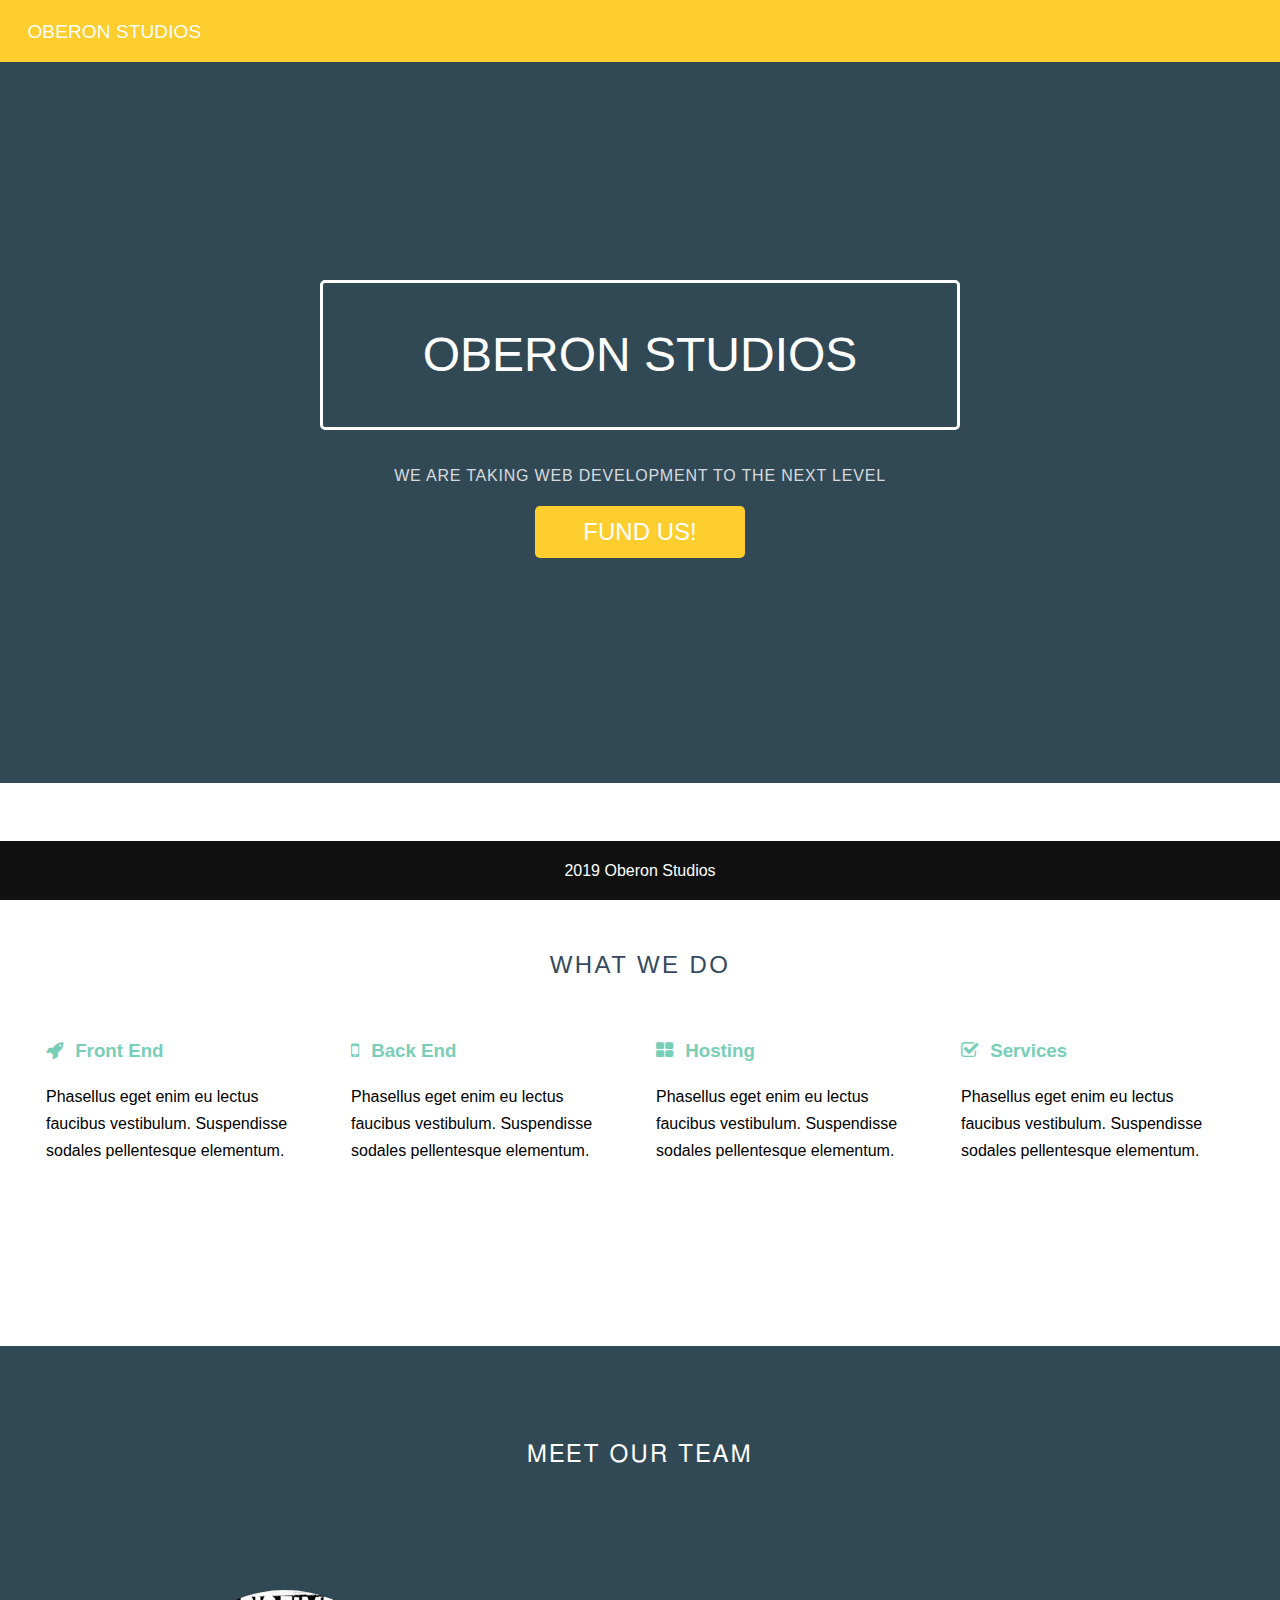
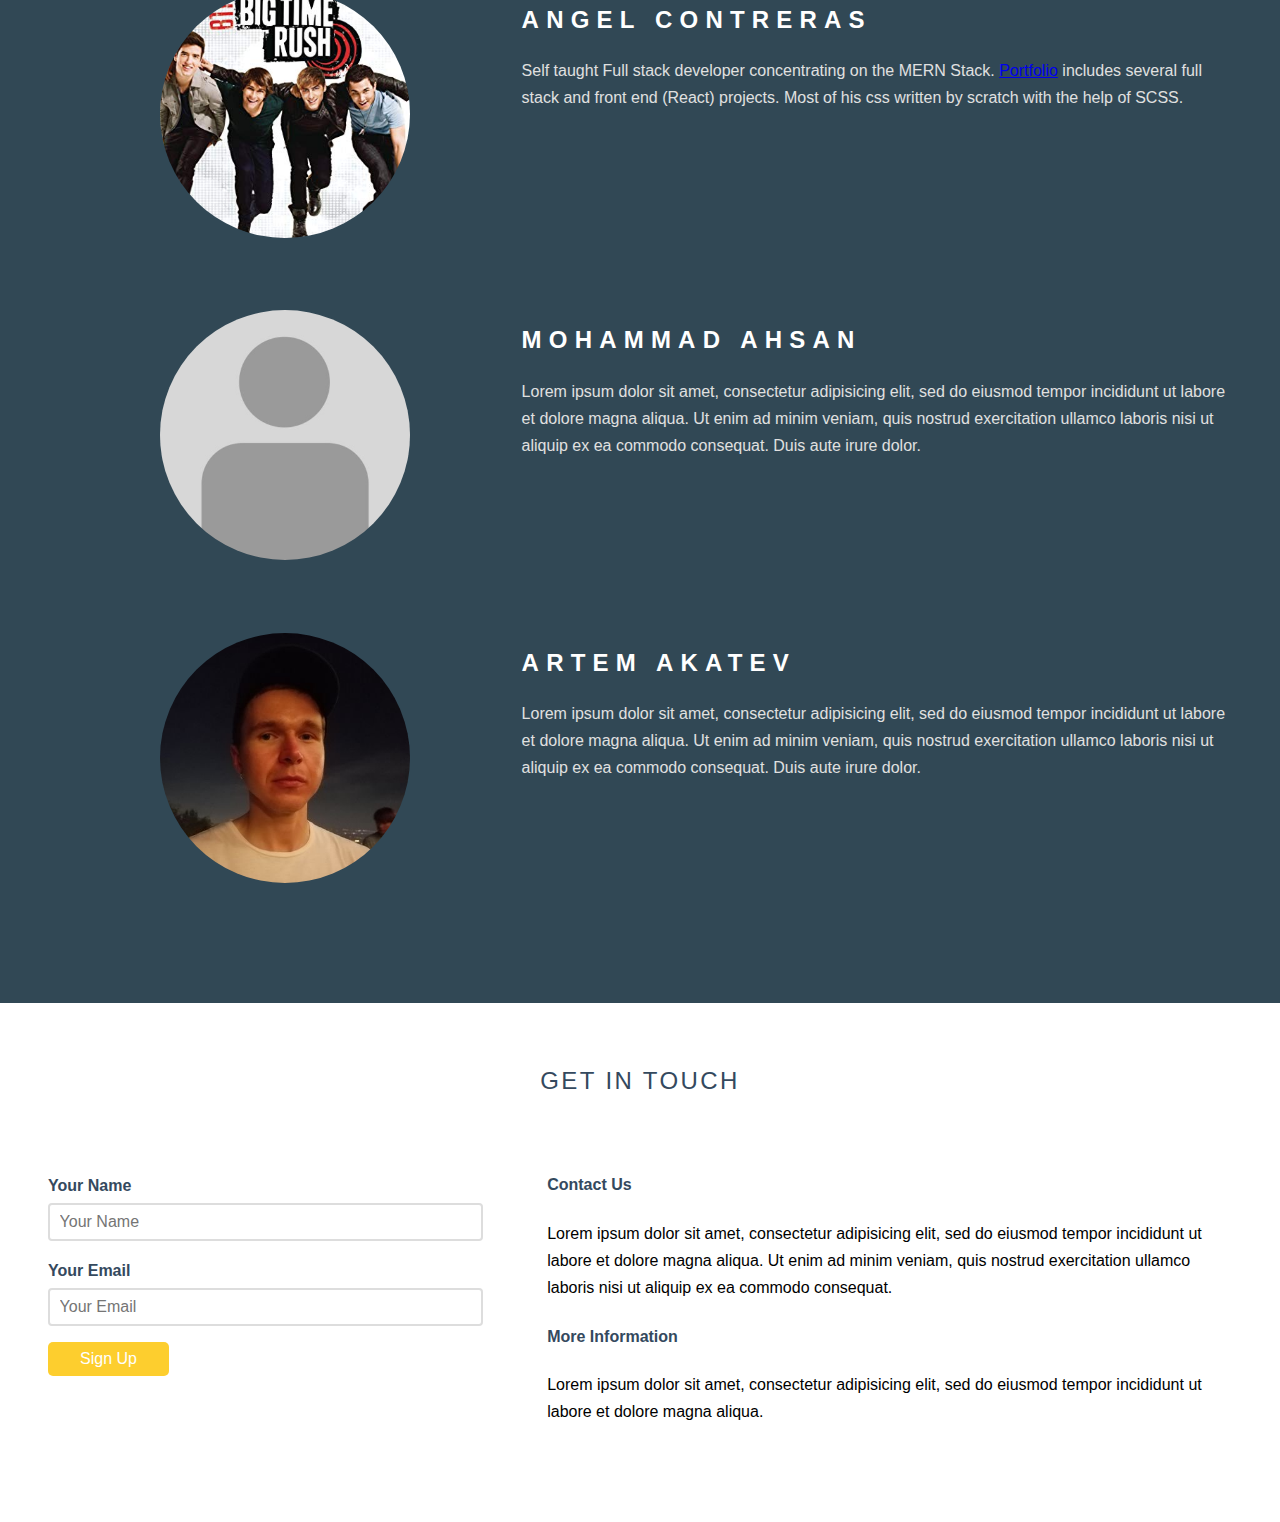
<file: index.html>
<!doctype html>
<html>
<head>
  <meta charset="utf-8">
  <meta name="viewport" content="width=device-width, initial-scale=1.0">

  <title>Oberon Studios | Where Things Get Done</title>
  <link rel="stylesheet" href="src/css/pure/pure-min.css">
  <link rel="stylesheet" href="src/css/pure/grids-responsive-min.css">
  <link rel="stylesheet" href="src/css/animate.min.css">
  <link rel="stylesheet" href="https://netdna.bootstrapcdn.com/font-awesome/4.0.3/css/font-awesome.css">
  <link rel="stylesheet" href="src/css/style.css">
  <link rel="stylesheet" href="src/css/custom.css">
<body>
  <div class="header">
    <div class="home-menu pure-menu pure-menu-horizontal pure-menu-fixed">
      <a class="pure-menu-heading" href="">Oberon Studios</a>
    </div>
  </div>

  <div class="splash-container">
      <div class="splash">
        <div class="animated infinite delay-2s bounce slow">
          <h1 class="animated bounceInRight splash-head">Oberon Studios</h1>
        </div>
          <p class="animated bounceInLeft splash-subhead">
            We are taking web development to the next level
          </p>
          <p>
              <a href="/ether" class="btn-lg pure-button pure-button-primary">Fund Us!</a>
          </p>
      </div>
  </div>

  <div class="content-wrapper">
    <div class="content company">
      <h2 class="content-head is-center">What we do</h2>

      <div class="pure-g">
        <div class="l-box pure-u-1 pure-u-md-1-2 pure-u-lg-1-4">
            <h3 class="content-subhead">
              <i class="fa fa-rocket"></i>
              Front End
            </h3>
            <p>
              Phasellus eget enim eu lectus faucibus vestibulum. Suspendisse sodales pellentesque elementum.
            </p>
        </div>
        <div class="l-box pure-u-1 pure-u-md-1-2 pure-u-lg-1-4">
          <h3 class="content-subhead">
              <i class="fa fa-mobile"></i>
              Back End
          </h3>
          <p>
              Phasellus eget enim eu lectus faucibus vestibulum. Suspendisse sodales pellentesque elementum.
          </p>
        </div>
        <div class="l-box pure-u-1 pure-u-md-1-2 pure-u-lg-1-4">
          <h3 class="content-subhead">
              <i class="fa fa-th-large"></i>
              Hosting
          </h3>
          <p>
              Phasellus eget enim eu lectus faucibus vestibulum. Suspendisse sodales pellentesque elementum.
          </p>
        </div>
        <div class="l-box pure-u-1 pure-u-md-1-2 pure-u-lg-1-4">
          <h3 class="content-subhead">
              <i class="fa fa-check-square-o"></i>
              Services
          </h3>
          <p>
              Phasellus eget enim eu lectus faucibus vestibulum. Suspendisse sodales pellentesque elementum.
          </p>
        </div>
      </div>
    </div>

    <div class="ribbon l-box-lrg pure-g">
      <div class="content team-title-box">
        <h2 class="content-head is-center">Meet our team</h2>
      </div>
      <div class="content">
        <div class="l-box-lrg is-center pure-u-1 pure-u-md-1-2 pure-u-lg-2-5">
          <img width="250" alt="File Icons" class="pure-img-responsive team-photo" src="src/media/btr.jpg">
        </div>
        <div class="pure-u-1 pure-u-md-1-2 pure-u-lg-3-5">

          <h2 class="content-head content-head-ribbon">Angel Contreras</h2>

          <p>
              Self taught Full stack developer concentrating on the MERN Stack. <a href="https://angelbenoit.github.io" target="blank">Portfolio</a> includes
              several full stack and front end (React) projects. Most of his css written by scratch with the help of SCSS.
          </p>
        </div>

        <div class="l-box-lrg is-center pure-u-1 pure-u-md-1-2 pure-u-lg-2-5">
          <img width="250" alt="File Icons" class="pure-img-responsive team-photo" src="src/media/temp.jpg">
        </div>
        <div class="pure-u-1 pure-u-md-1-2 pure-u-lg-3-5">

          <h2 class="content-head content-head-ribbon">Mohammad Ahsan</h2>

          <p>
              Lorem ipsum dolor sit amet, consectetur adipisicing elit, sed do eiusmod
              tempor incididunt ut labore et dolore magna aliqua. Ut enim ad minim veniam,
              quis nostrud exercitation ullamco laboris nisi ut aliquip ex ea commodo
              consequat. Duis aute irure dolor.
          </p>
        </div>

        <div class="l-box-lrg is-center pure-u-1 pure-u-md-1-2 pure-u-lg-2-5">
          <img width="250" alt="File Icons" class="pure-img-responsive team-photo" src="src/media/aakatev.jpg">
        </div>
        <div class="pure-u-1 pure-u-md-1-2 pure-u-lg-3-5">

          <h2 class="content-head content-head-ribbon">Artem Akatev</h2>

          <p>
              Lorem ipsum dolor sit amet, consectetur adipisicing elit, sed do eiusmod
              tempor incididunt ut labore et dolore magna aliqua. Ut enim ad minim veniam,
              quis nostrud exercitation ullamco laboris nisi ut aliquip ex ea commodo
              consequat. Duis aute irure dolor.
          </p>
        </div>
      </div>

    </div>

    <div class="content contact" id="contact">
      <h2 class="content-head is-center">Get in touch</h2>

      <div class="pure-g">
        <div class="l-box-lrg pure-u-1 pure-u-md-2-5">
          <form class="pure-form pure-form-stacked">
            <fieldset>
              <label for="name">Your Name</label>
              <input id="name" type="text" placeholder="Your Name">


              <label for="email">Your Email</label>
              <input id="email" type="email" placeholder="Your Email">

              <button type="submit" class="btn pure-button">Sign Up</button>
            </fieldset>
          </form>
        </div>

          <div class="l-box-lrg pure-u-1 pure-u-md-3-5">
            <h4>Contact Us</h4>
            <p>
                Lorem ipsum dolor sit amet, consectetur adipisicing elit, sed do eiusmod
                tempor incididunt ut labore et dolore magna aliqua. Ut enim ad minim veniam,
                quis nostrud exercitation ullamco laboris nisi ut aliquip ex ea commodo
                consequat.
            </p>

            <h4>More Information</h4>
            <p>
                Lorem ipsum dolor sit amet, consectetur adipisicing elit, sed do eiusmod
                tempor incididunt ut labore et dolore magna aliqua.
            </p>
          </div>
        </div>
    </div>
    <div class="footer l-box is-center">
      2019  Oberon Studios
    </div>
  </div>


</body>
</html>
</file>
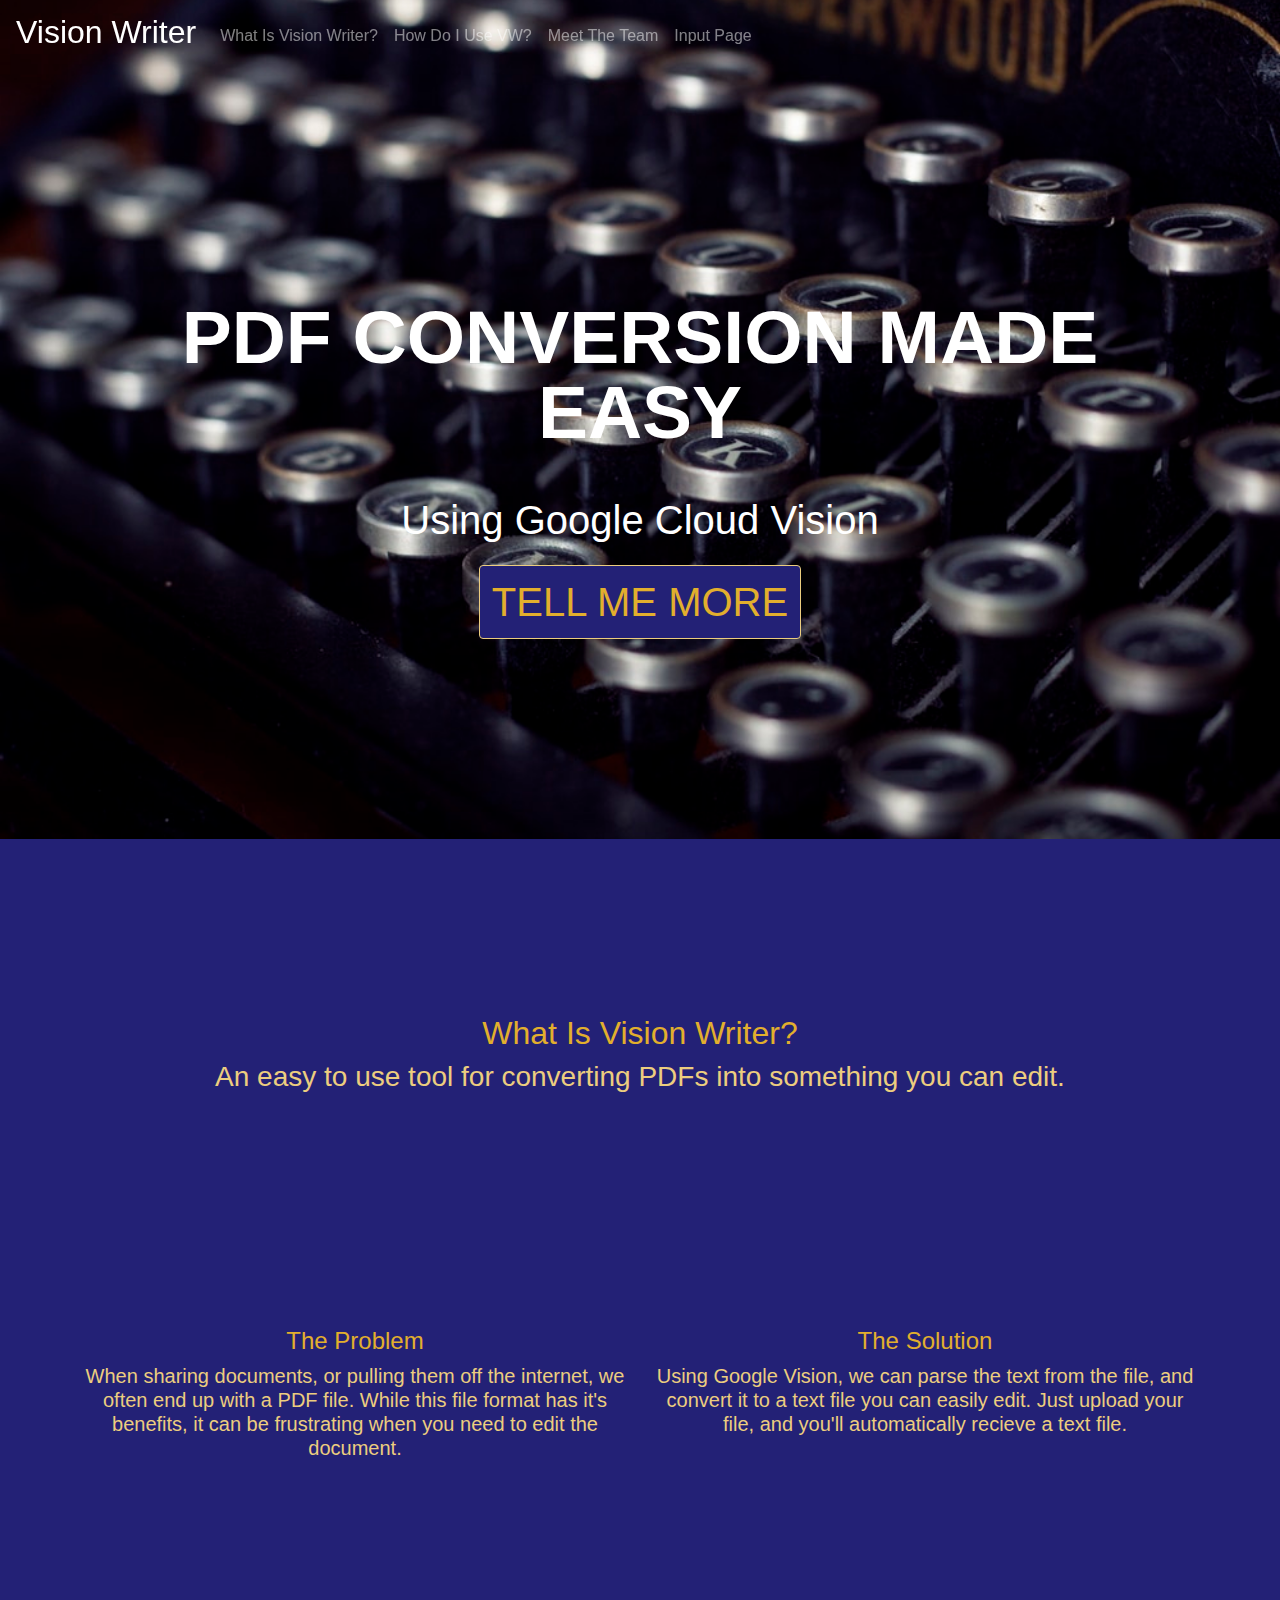
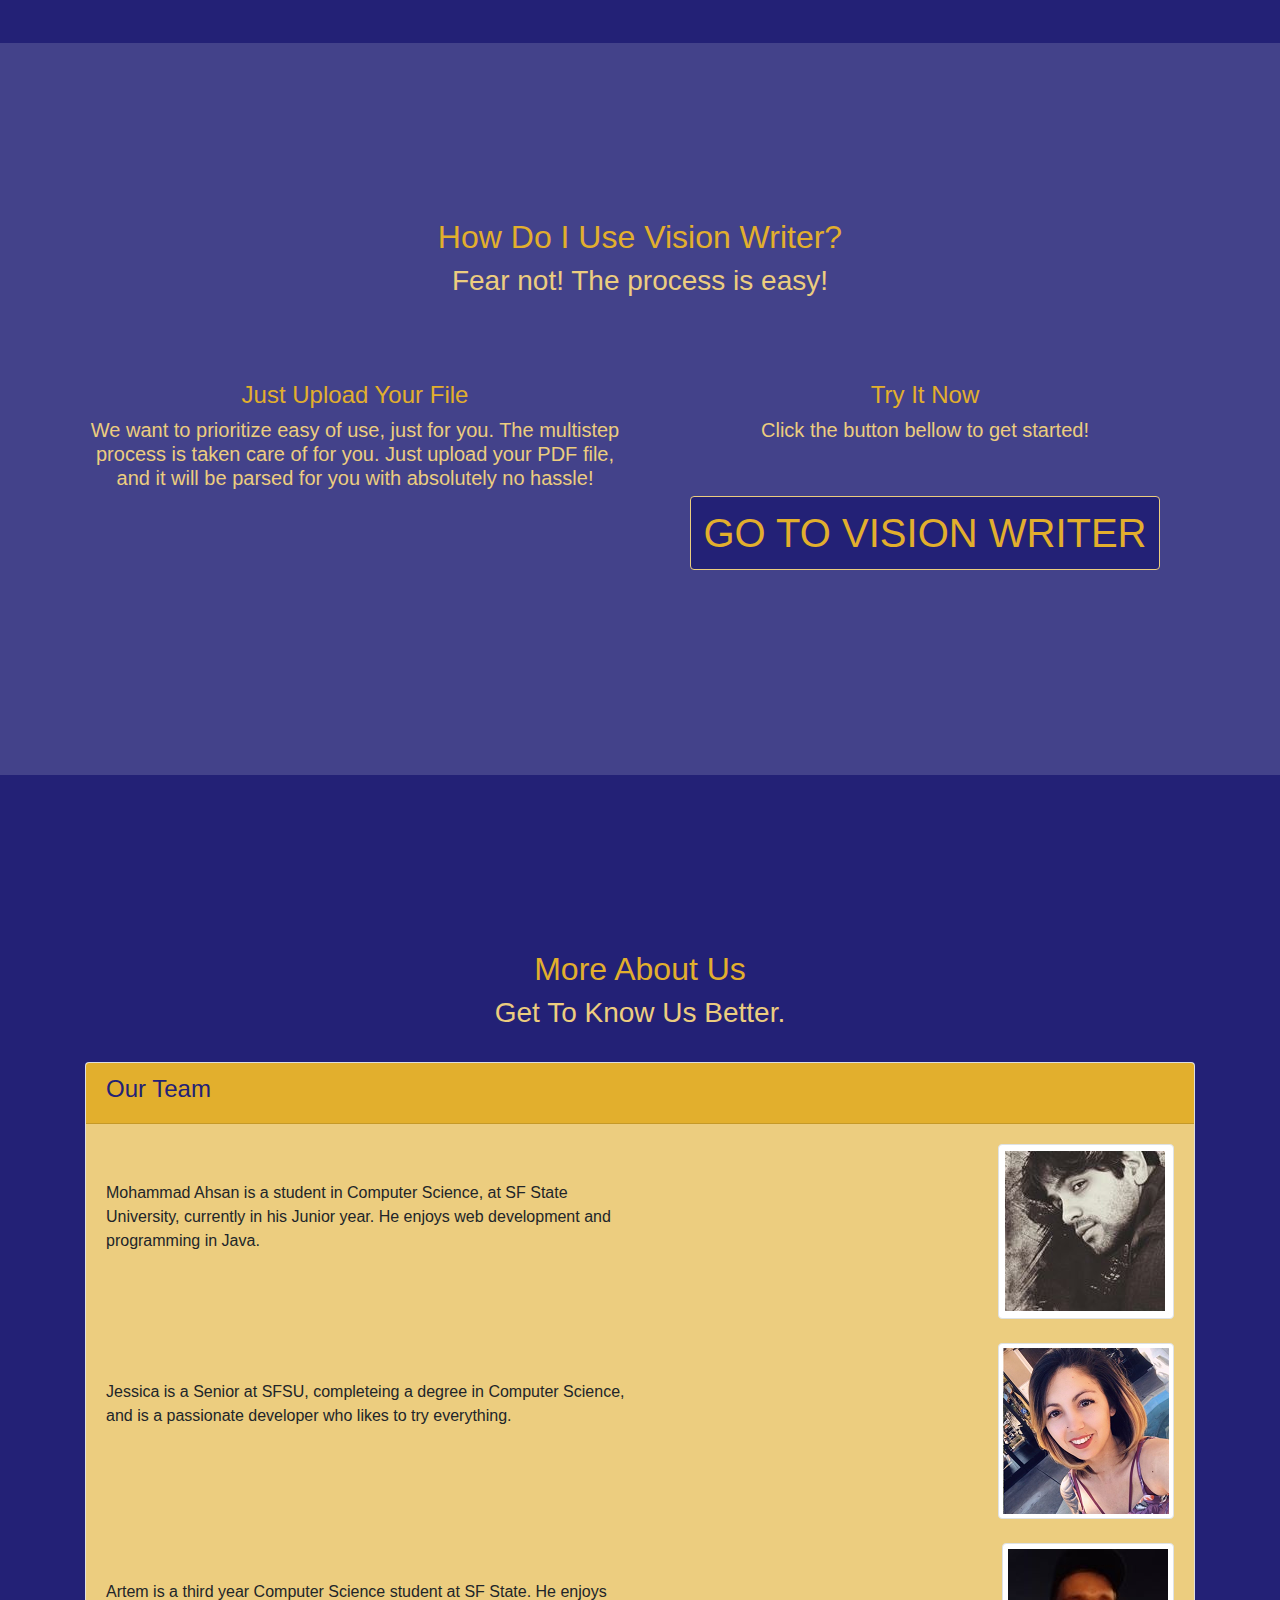
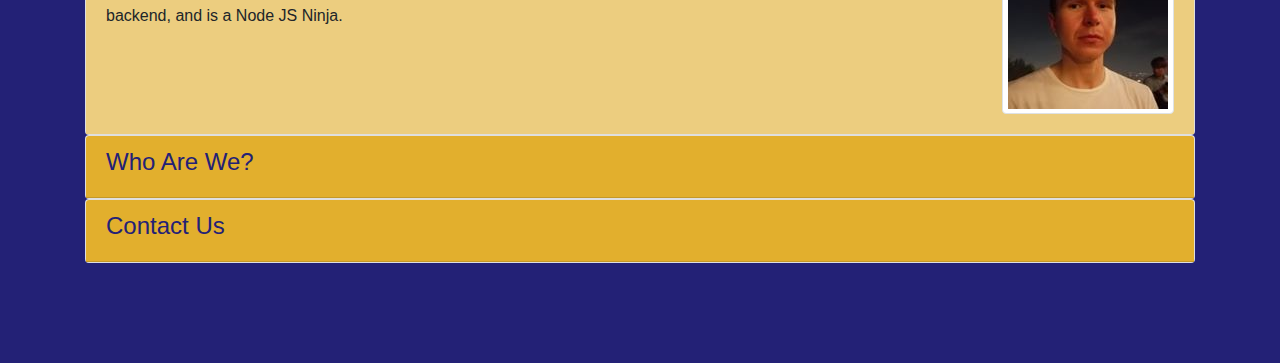
<file: visionwriter/index.html>
<!doctype html>
<html lang="en">
    <head>
        <!-- Required meta tags -->
        <meta charset="utf-8">
        <meta name="viewport" content="width=device-width, initial-scale=1, shrink-to-fit=no">

        <!-- Bootstrap CSS -->
        <link rel="stylesheet" href="BS/bootstrap.css">
        <link rel="stylesheet" href="https://use.fontawesome.com/releases/v5.5.0/css/all.css" integrity="sha384-B4dIYHKNBt8Bc12p+WXckhzcICo0wtJAoU8YZTY5qE0Id1GSseTk6S+L3BlXeVIU" crossorigin="anonymous">

        <title>Vision Writer</title>
        <link rel="icon" href="imgs/cons/dna-solid.ico">
    </head>
    <body id="uthetop" data-spy="scroll" data-target=".navbar" data-offset="50">
        <nav class="navbar navbar-expand-lg navbar-dark bg-tran fixed-top">
            <a class="navbar-brand" href="#uthetop" ><h2>Vision Writer</h2></a>
            <button class="navbar-toggler" type="button" data-toggle="collapse" data-target="#navbarSupportedContent" aria-controls="navbarSupportedContent" aria-expanded="false" aria-label="Toggle navigation">
                <span class="navbar-toggler-icon"></span>
            </button>

            <div class="collapse navbar-collapse" id="navbarSupportedContent">
                <ul class="navbar-nav mr-auto">
                    <li class="nav-item">
                        <a class="nav-link" href="#uwivw">What Is Vision Writer?</a>
                    </li>
                    <li class="nav-item">
                        <a class="nav-link" href="#uhdiuv">How Do I Use VW?</a>
                    </li>
                    <li class="nav-item">
                        <a class="nav-link" href="#umtt">Meet The Team</a>
                    </li>
					<li class="nav-item">
                        <a class="nav-link" href="https://aakatev.me">Input Page</a>
                    </li>
                </ul>
            </div>
        </nav>
        <header class="masthead">
            <div class="container">
                <div class="intro-text">
                    <div class="intro-heading text-uppercase">PDF Conversion Made Easy</div>
					<div class="intro-lead-in">Using Google Cloud Vision</div>
                    <a class="btn btn-primary text-uppercase" href="#uwivw">Tell Me More</a>
                </div>
            </div>
        </header>
        <!-- /.container -->
        <section id="uwivw" class="bg-sf padding300">
            <div class="container">
                <div class="row">
                    <div class="col-lg-12 text-center">
                        <h2 class="section-heading sfyellow">What Is Vision Writer?</h2>
                        <h3 class="section-subheading sfgold">An easy to use tool for converting PDFs into something you can edit.</h3>
                    </div>
                </div>
                <div class="row text-center padding150">
                    <!--<div class="col-xs-12 .col-sm-6 .col-lg-8">-->
					<div class="col-md-6">
                        <span style="font-size: 100px; color:#fff">
                            <i class="far fa-file-pdf"></i>
                        </span>
                        <br>
                        <h4 class="service-heading sfyellow">The Problem</h4>
                        <h5 class="sfgold"> When sharing documents, or pulling them off the internet, we often end up with a PDF file. While this file format has it's benefits, it can be frustrating when you need to edit the document.</h5>
                    </div>
                    <!--<div class="col-xs-12 .col-sm-6 .col-lg-8">-->
					<div class="col-md-6">
                        <span style="font-size: 100px; color:#fff">
                            <i class="far fa-file"></i>
                        </span>
                        <br>
                        <h4 class="service-heading sfyellow">The Solution</h4>
                        <h5 class="sfgold">Using Google Vision, we can parse the text from the file, and convert it to a text file you can easily edit. Just upload your file, and you'll automatically recieve a text file.</h5>
                    </div>
                </div>
            </div>
        </section>
        <section id="uhdiuv" class="bg-sflight padding300">
            <div class="container">
                <div class="row">
                    <div class="col-lg-12 text-center">
                        <h2 class="section-heading sfyellow">How Do I Use Vision Writer?</h2>
                        <h3 class="section-subheading sfgold">Fear not! The process is easy!</h3>
                    </div>
                </div>
                <div class="row text-center padding150">
                    <div class="col-md-6">
                        <h4 class="service-heading sfyellow">Just Upload Your File</h4>
                        <h5 class="sfgold">We want to prioritize easy of use, just for you. The multistep process is taken care of for you. Just upload your PDF file, and it will be parsed for you with absolutely no hassle! </h5>
                    </div>
                    <div class="col-md-6">
                        <h4 class="service-heading sfyellow">Try It Now</h4>
                        <h5 class="sfgold">Click the button bellow to get started!</h5>
                        <span style="font-size: 100px; color:#32AF37">
                            <a class="btn btn-primary text-uppercase" href="https://aakatev.me">go to vision writer</a>
                        </span>
                    </div>
                </div>
            </div>
        </section>
        <section id="umtt" class="bg-sf padding300">
            <div class ="container" id="accordion">
                <div class="row">
                    <div class="col-lg-12 text-center">
                        <h2 class="section-heading sfyellow">More About Us</h2>
                        <h3 class="section-subheading sfgold"> Get To Know Us Better. </h3>
                    </div>
                </div>
                <br>
                <div class="card">
                    <div class="card-header">
                        <a class="collapsed card-link green" data-toggle="collapse" href="#founders">
                            <h4>Our Team</h4>
                        </a>
                    </div>
                    <div id="founders" class="collapse show" data-parent="#accordion">
                        <div class="card-body">
                            <div class="row">
                                <div class="col-md-6">
                                    <h4 class="sfgold">Mohammad Ahsan</h4>
                                    <p> Mohammad Ahsan is a student in Computer Science, at SF State University, currently in his Junior year. He enjoys web development and programming in Java.</p>
                                </div>
                                <div class="col-md-6">
                                    <img src="imgs/thumbs/mothumb.PNG" class="float-right img-thumbnail">
                                </div>
                            </div>
                            <br>
                            <div class="row">
                                <div class="col-md-6">
                                    <h4 class="sfgold">Jessica Sandejo</h4>
                                    <p> Jessica is a Senior at SFSU, completeing a degree in Computer Science, and is a passionate developer who likes to try everything.</p>
                                </div>
                                <div class="col-md-6">
                                    <img src="imgs/thumbs/nithumb.PNG" class="float-right img-thumbnail">
                                </div>
                            </div>
                            <br>
                            <div class="row">
                                <div class="col-md-6">
                                    <h4 class="sfgold">Artem Akatev</h4>
                                    <p> Artem is a third year Computer Science student at SF State. He enjoys backend, and is a Node JS Ninja.</p>
                                </div>
                                <div class="col-md-6">
                                    <img src="imgs/thumbs/arthumb.PNG" class="float-right img-thumbnail">
                                </div>
                            </div>
                        </div>
                    </div>
                </div>

                <div class="card">
                    <div class="card-header">
                        <a class="collapsed card-link" data-toggle="collapse" href="#location">
                            <h4>Who Are We?</h4>
                        </a>
                    </div>
                    <div id="location" class="collapse" data-parent="#accordion">
                        <div class="card-body">
                            <div class="row">
                                <div class="col-md-8">
                                    <h4 style="color: #232176">Meet Oberon</h4>
									<br>
									<p>Oberon is a team of Computer Science students who enjoy working on various web development projects together.</p>
									<p>Our goal is to enhance each other's educational experience by branching out and helping each other with various personal projects.</p>
									<p>The other goal is to have as much fun doing so as possible!</p>
                                </div>
                                <div class="col-md-4">
                                    <img src="imgs/mapclip.PNG" class="img-thumbnail" height="200">
                                </div>
                            </div>
                        </div>
                    </div>
                </div>

                <div class="card">
                    <div class="card-header">
                        <a class="collapsed card-link" data-toggle="collapse" href="#contact">
                            <h4>Contact Us</h4>
                        </a>
                    </div>
                    <div id="contact" class="collapse" data-parent="#accordion">
                        <div class="card-body">
                            <h4 style="color: #232176"> Check out our GitHub:</h4>
                            <a href="https://github.com/OberonStudios">https://github.com/OberonStudios</a>
                            <h4 style="color: #232176"> Come Have Some Fun With Us:</h4>
                            <p>You can request access to our Discord server by texting this number:</p>
                            <p>1-650-815-9140</p>
                        </div>
                    </div>
                </div>
            </div>
        </section>
        <script src="https://code.jquery.com/jquery-3.3.1.min.js" integrity="sha256-FgpCb/KJQlLNfOu91ta32o/NMZxltwRo8QtmkMRdAu8=" crossorigin="anonymous"></script>
        <script src="BS/bootstrap.bundle.js"></script>
        <script>
            $(document).ready(function () {
                // Transition effect for navbar 
                $(window).scroll(function () {
                    // checks if window is scrolled more than 500px, adds/removes solid class
                    if ($(this).scrollTop() > 500) {
                        $('.navbar').addClass('solid');
                    } else {
                        $('.navbar').removeClass('solid');
                    }
                });
            });
        </script>
        <script>
            // Select all links with hashes
            $('a[href*="#u"]')
                    // Remove links that don't actually link to anything
                    .not('[href="#"]')
                    .not('[href="#0"]')
                    .click(function (event) {
                        // On-page links
                        if (
                                location.pathname.replace(/^\//, '') == this.pathname.replace(/^\//, '')
                                &&
                                location.hostname == this.hostname
                                ) {
                            // Figure out element to scroll to
                            var target = $(this.hash);
                            target = target.length ? target : $('[name=' + this.hash.slice(1) + ']');
                            // Does a scroll target exist?
                            if (target.length) {
                                // Only prevent default if animation is actually gonna happen
                                event.preventDefault();
                                $('html, body').animate({
                                    scrollTop: target.offset().top
                                }, 1000, function () {
                                    // Callback after animation
                                    // Must change focus!
                                    var $target = $(target);
                                    $target.focus();
                                    if ($target.is(":focus")) { // Checking if the target was focused
                                        return false;
                                    } else {
                                        $target.attr('tabindex', '-1'); // Adding tabindex for elements not focusable
                                        $target.focus(); // Set focus again
                                    }
                                    ;
                                });
                            }
                        }
                    });
        </script>
    </body>
</html>
</file>
<file: src/css/pure/grids-responsive-min.css>
/*!
Pure v1.0.0
Copyright 2013 Yahoo!
Licensed under the BSD License.
https://github.com/yahoo/pure/blob/master/LICENSE.md
*/
@media screen and (min-width:35.5em){.pure-u-sm-1,.pure-u-sm-1-1,.pure-u-sm-1-12,.pure-u-sm-1-2,.pure-u-sm-1-24,.pure-u-sm-1-3,.pure-u-sm-1-4,.pure-u-sm-1-5,.pure-u-sm-1-6,.pure-u-sm-1-8,.pure-u-sm-10-24,.pure-u-sm-11-12,.pure-u-sm-11-24,.pure-u-sm-12-24,.pure-u-sm-13-24,.pure-u-sm-14-24,.pure-u-sm-15-24,.pure-u-sm-16-24,.pure-u-sm-17-24,.pure-u-sm-18-24,.pure-u-sm-19-24,.pure-u-sm-2-24,.pure-u-sm-2-3,.pure-u-sm-2-5,.pure-u-sm-20-24,.pure-u-sm-21-24,.pure-u-sm-22-24,.pure-u-sm-23-24,.pure-u-sm-24-24,.pure-u-sm-3-24,.pure-u-sm-3-4,.pure-u-sm-3-5,.pure-u-sm-3-8,.pure-u-sm-4-24,.pure-u-sm-4-5,.pure-u-sm-5-12,.pure-u-sm-5-24,.pure-u-sm-5-5,.pure-u-sm-5-6,.pure-u-sm-5-8,.pure-u-sm-6-24,.pure-u-sm-7-12,.pure-u-sm-7-24,.pure-u-sm-7-8,.pure-u-sm-8-24,.pure-u-sm-9-24{display:inline-block;zoom:1;letter-spacing:normal;word-spacing:normal;vertical-align:top;text-rendering:auto}.pure-u-sm-1-24{width:4.1667%}.pure-u-sm-1-12,.pure-u-sm-2-24{width:8.3333%}.pure-u-sm-1-8,.pure-u-sm-3-24{width:12.5%}.pure-u-sm-1-6,.pure-u-sm-4-24{width:16.6667%}.pure-u-sm-1-5{width:20%}.pure-u-sm-5-24{width:20.8333%}.pure-u-sm-1-4,.pure-u-sm-6-24{width:25%}.pure-u-sm-7-24{width:29.1667%}.pure-u-sm-1-3,.pure-u-sm-8-24{width:33.3333%}.pure-u-sm-3-8,.pure-u-sm-9-24{width:37.5%}.pure-u-sm-2-5{width:40%}.pure-u-sm-10-24,.pure-u-sm-5-12{width:41.6667%}.pure-u-sm-11-24{width:45.8333%}.pure-u-sm-1-2,.pure-u-sm-12-24{width:50%}.pure-u-sm-13-24{width:54.1667%}.pure-u-sm-14-24,.pure-u-sm-7-12{width:58.3333%}.pure-u-sm-3-5{width:60%}.pure-u-sm-15-24,.pure-u-sm-5-8{width:62.5%}.pure-u-sm-16-24,.pure-u-sm-2-3{width:66.6667%}.pure-u-sm-17-24{width:70.8333%}.pure-u-sm-18-24,.pure-u-sm-3-4{width:75%}.pure-u-sm-19-24{width:79.1667%}.pure-u-sm-4-5{width:80%}.pure-u-sm-20-24,.pure-u-sm-5-6{width:83.3333%}.pure-u-sm-21-24,.pure-u-sm-7-8{width:87.5%}.pure-u-sm-11-12,.pure-u-sm-22-24{width:91.6667%}.pure-u-sm-23-24{width:95.8333%}.pure-u-sm-1,.pure-u-sm-1-1,.pure-u-sm-24-24,.pure-u-sm-5-5{width:100%}}@media screen and (min-width:48em){.pure-u-md-1,.pure-u-md-1-1,.pure-u-md-1-12,.pure-u-md-1-2,.pure-u-md-1-24,.pure-u-md-1-3,.pure-u-md-1-4,.pure-u-md-1-5,.pure-u-md-1-6,.pure-u-md-1-8,.pure-u-md-10-24,.pure-u-md-11-12,.pure-u-md-11-24,.pure-u-md-12-24,.pure-u-md-13-24,.pure-u-md-14-24,.pure-u-md-15-24,.pure-u-md-16-24,.pure-u-md-17-24,.pure-u-md-18-24,.pure-u-md-19-24,.pure-u-md-2-24,.pure-u-md-2-3,.pure-u-md-2-5,.pure-u-md-20-24,.pure-u-md-21-24,.pure-u-md-22-24,.pure-u-md-23-24,.pure-u-md-24-24,.pure-u-md-3-24,.pure-u-md-3-4,.pure-u-md-3-5,.pure-u-md-3-8,.pure-u-md-4-24,.pure-u-md-4-5,.pure-u-md-5-12,.pure-u-md-5-24,.pure-u-md-5-5,.pure-u-md-5-6,.pure-u-md-5-8,.pure-u-md-6-24,.pure-u-md-7-12,.pure-u-md-7-24,.pure-u-md-7-8,.pure-u-md-8-24,.pure-u-md-9-24{display:inline-block;zoom:1;letter-spacing:normal;word-spacing:normal;vertical-align:top;text-rendering:auto}.pure-u-md-1-24{width:4.1667%}.pure-u-md-1-12,.pure-u-md-2-24{width:8.3333%}.pure-u-md-1-8,.pure-u-md-3-24{width:12.5%}.pure-u-md-1-6,.pure-u-md-4-24{width:16.6667%}.pure-u-md-1-5{width:20%}.pure-u-md-5-24{width:20.8333%}.pure-u-md-1-4,.pure-u-md-6-24{width:25%}.pure-u-md-7-24{width:29.1667%}.pure-u-md-1-3,.pure-u-md-8-24{width:33.3333%}.pure-u-md-3-8,.pure-u-md-9-24{width:37.5%}.pure-u-md-2-5{width:40%}.pure-u-md-10-24,.pure-u-md-5-12{width:41.6667%}.pure-u-md-11-24{width:45.8333%}.pure-u-md-1-2,.pure-u-md-12-24{width:50%}.pure-u-md-13-24{width:54.1667%}.pure-u-md-14-24,.pure-u-md-7-12{width:58.3333%}.pure-u-md-3-5{width:60%}.pure-u-md-15-24,.pure-u-md-5-8{width:62.5%}.pure-u-md-16-24,.pure-u-md-2-3{width:66.6667%}.pure-u-md-17-24{width:70.8333%}.pure-u-md-18-24,.pure-u-md-3-4{width:75%}.pure-u-md-19-24{width:79.1667%}.pure-u-md-4-5{width:80%}.pure-u-md-20-24,.pure-u-md-5-6{width:83.3333%}.pure-u-md-21-24,.pure-u-md-7-8{width:87.5%}.pure-u-md-11-12,.pure-u-md-22-24{width:91.6667%}.pure-u-md-23-24{width:95.8333%}.pure-u-md-1,.pure-u-md-1-1,.pure-u-md-24-24,.pure-u-md-5-5{width:100%}}@media screen and (min-width:64em){.pure-u-lg-1,.pure-u-lg-1-1,.pure-u-lg-1-12,.pure-u-lg-1-2,.pure-u-lg-1-24,.pure-u-lg-1-3,.pure-u-lg-1-4,.pure-u-lg-1-5,.pure-u-lg-1-6,.pure-u-lg-1-8,.pure-u-lg-10-24,.pure-u-lg-11-12,.pure-u-lg-11-24,.pure-u-lg-12-24,.pure-u-lg-13-24,.pure-u-lg-14-24,.pure-u-lg-15-24,.pure-u-lg-16-24,.pure-u-lg-17-24,.pure-u-lg-18-24,.pure-u-lg-19-24,.pure-u-lg-2-24,.pure-u-lg-2-3,.pure-u-lg-2-5,.pure-u-lg-20-24,.pure-u-lg-21-24,.pure-u-lg-22-24,.pure-u-lg-23-24,.pure-u-lg-24-24,.pure-u-lg-3-24,.pure-u-lg-3-4,.pure-u-lg-3-5,.pure-u-lg-3-8,.pure-u-lg-4-24,.pure-u-lg-4-5,.pure-u-lg-5-12,.pure-u-lg-5-24,.pure-u-lg-5-5,.pure-u-lg-5-6,.pure-u-lg-5-8,.pure-u-lg-6-24,.pure-u-lg-7-12,.pure-u-lg-7-24,.pure-u-lg-7-8,.pure-u-lg-8-24,.pure-u-lg-9-24{display:inline-block;zoom:1;letter-spacing:normal;word-spacing:normal;vertical-align:top;text-rendering:auto}.pure-u-lg-1-24{width:4.1667%}.pure-u-lg-1-12,.pure-u-lg-2-24{width:8.3333%}.pure-u-lg-1-8,.pure-u-lg-3-24{width:12.5%}.pure-u-lg-1-6,.pure-u-lg-4-24{width:16.6667%}.pure-u-lg-1-5{width:20%}.pure-u-lg-5-24{width:20.8333%}.pure-u-lg-1-4,.pure-u-lg-6-24{width:25%}.pure-u-lg-7-24{width:29.1667%}.pure-u-lg-1-3,.pure-u-lg-8-24{width:33.3333%}.pure-u-lg-3-8,.pure-u-lg-9-24{width:37.5%}.pure-u-lg-2-5{width:40%}.pure-u-lg-10-24,.pure-u-lg-5-12{width:41.6667%}.pure-u-lg-11-24{width:45.8333%}.pure-u-lg-1-2,.pure-u-lg-12-24{width:50%}.pure-u-lg-13-24{width:54.1667%}.pure-u-lg-14-24,.pure-u-lg-7-12{width:58.3333%}.pure-u-lg-3-5{width:60%}.pure-u-lg-15-24,.pure-u-lg-5-8{width:62.5%}.pure-u-lg-16-24,.pure-u-lg-2-3{width:66.6667%}.pure-u-lg-17-24{width:70.8333%}.pure-u-lg-18-24,.pure-u-lg-3-4{width:75%}.pure-u-lg-19-24{width:79.1667%}.pure-u-lg-4-5{width:80%}.pure-u-lg-20-24,.pure-u-lg-5-6{width:83.3333%}.pure-u-lg-21-24,.pure-u-lg-7-8{width:87.5%}.pure-u-lg-11-12,.pure-u-lg-22-24{width:91.6667%}.pure-u-lg-23-24{width:95.8333%}.pure-u-lg-1,.pure-u-lg-1-1,.pure-u-lg-24-24,.pure-u-lg-5-5{width:100%}}@media screen and (min-width:80em){.pure-u-xl-1,.pure-u-xl-1-1,.pure-u-xl-1-12,.pure-u-xl-1-2,.pure-u-xl-1-24,.pure-u-xl-1-3,.pure-u-xl-1-4,.pure-u-xl-1-5,.pure-u-xl-1-6,.pure-u-xl-1-8,.pure-u-xl-10-24,.pure-u-xl-11-12,.pure-u-xl-11-24,.pure-u-xl-12-24,.pure-u-xl-13-24,.pure-u-xl-14-24,.pure-u-xl-15-24,.pure-u-xl-16-24,.pure-u-xl-17-24,.pure-u-xl-18-24,.pure-u-xl-19-24,.pure-u-xl-2-24,.pure-u-xl-2-3,.pure-u-xl-2-5,.pure-u-xl-20-24,.pure-u-xl-21-24,.pure-u-xl-22-24,.pure-u-xl-23-24,.pure-u-xl-24-24,.pure-u-xl-3-24,.pure-u-xl-3-4,.pure-u-xl-3-5,.pure-u-xl-3-8,.pure-u-xl-4-24,.pure-u-xl-4-5,.pure-u-xl-5-12,.pure-u-xl-5-24,.pure-u-xl-5-5,.pure-u-xl-5-6,.pure-u-xl-5-8,.pure-u-xl-6-24,.pure-u-xl-7-12,.pure-u-xl-7-24,.pure-u-xl-7-8,.pure-u-xl-8-24,.pure-u-xl-9-24{display:inline-block;zoom:1;letter-spacing:normal;word-spacing:normal;vertical-align:top;text-rendering:auto}.pure-u-xl-1-24{width:4.1667%}.pure-u-xl-1-12,.pure-u-xl-2-24{width:8.3333%}.pure-u-xl-1-8,.pure-u-xl-3-24{width:12.5%}.pure-u-xl-1-6,.pure-u-xl-4-24{width:16.6667%}.pure-u-xl-1-5{width:20%}.pure-u-xl-5-24{width:20.8333%}.pure-u-xl-1-4,.pure-u-xl-6-24{width:25%}.pure-u-xl-7-24{width:29.1667%}.pure-u-xl-1-3,.pure-u-xl-8-24{width:33.3333%}.pure-u-xl-3-8,.pure-u-xl-9-24{width:37.5%}.pure-u-xl-2-5{width:40%}.pure-u-xl-10-24,.pure-u-xl-5-12{width:41.6667%}.pure-u-xl-11-24{width:45.8333%}.pure-u-xl-1-2,.pure-u-xl-12-24{width:50%}.pure-u-xl-13-24{width:54.1667%}.pure-u-xl-14-24,.pure-u-xl-7-12{width:58.3333%}.pure-u-xl-3-5{width:60%}.pure-u-xl-15-24,.pure-u-xl-5-8{width:62.5%}.pure-u-xl-16-24,.pure-u-xl-2-3{width:66.6667%}.pure-u-xl-17-24{width:70.8333%}.pure-u-xl-18-24,.pure-u-xl-3-4{width:75%}.pure-u-xl-19-24{width:79.1667%}.pure-u-xl-4-5{width:80%}.pure-u-xl-20-24,.pure-u-xl-5-6{width:83.3333%}.pure-u-xl-21-24,.pure-u-xl-7-8{width:87.5%}.pure-u-xl-11-12,.pure-u-xl-22-24{width:91.6667%}.pure-u-xl-23-24{width:95.8333%}.pure-u-xl-1,.pure-u-xl-1-1,.pure-u-xl-24-24,.pure-u-xl-5-5{width:100%}}
</file>
<file: src/css/style.css>
* {
    -webkit-box-sizing: border-box;
    -moz-box-sizing: border-box;
    box-sizing: border-box;
}

/*
 * -- BASE STYLES --
 * Most of these are inherited from Base, but I want to change a few.
 */
body {
    line-height: 1.7em;
    color: rgb(255, 255, 255);
    font-size: 13px;
}

h1,
h2,
h3,
h4,
h5,
h6,
label {
    color: #34495e;
}

.pure-img-responsive {
    max-width: 100%;
    height: auto;
}

/*
 * -- LAYOUT STYLES --
 * These are some useful classes which I will need
 */
.l-box {
    padding: 1em;
}

.l-box-lrg {
    padding: 2em;
    border-bottom: 1px solid rgba(0,0,0,0.1);
}

.is-center {
    text-align: center;
}



/*
 * -- PURE FORM STYLES --
 * Style the form inputs and labels
 */
.pure-form label {
    margin: 1em 0 0;
    font-weight: bold;
    font-size: 100%;
}

.pure-form input[type] {
    border: 2px solid #ddd;
    box-shadow: none;
    font-size: 100%;
    width: 100%;
    margin-bottom: 1em;
}

/*
 * -- PURE BUTTON STYLES --
 * I want my pure-button elements to look a little different
 */
.pure-button {
    background-color: #fdce2e;
    color: white;
    padding: 0.5em 2em;
    border-radius: 5px;
}

a.pure-button-primary {
    background: #fdce2e;
    color: white;
    border-radius: 5px;
    font-size: 150%;
}


/*
 * -- MENU STYLES --
 * I want to customize how my .pure-menu looks at the top of the page
 */

.home-menu {
    padding: 0.5em;
    text-align: center;
    box-shadow: 0 1px 1px rgba(0,0,0, 0.10);
}
.home-menu {
    background: #fdce2e;
}
.pure-menu.pure-menu-fixed {
    /* Fixed menus normally have a border at the bottom. */
    border-bottom: none;
    /* I need a higher z-index here because of the scroll-over effect. */
    z-index: 4;
}

.home-menu .pure-menu-heading {
    color: white;
    font-weight: 400;
    font-size: 120%;
}

.home-menu .pure-menu-selected a {
    color: white;
}


.home-menu li a:hover,
.home-menu li a:focus {
    background: none;
    border: none;
    color: #AECFE5;
}


/*
 * -- SPLASH STYLES --
 * This is the blue top section that appears on the page.
 */

.splash-container {
    background: linear-gradient(to right, #314855, #314855);
    z-index: 1;
    overflow: hidden;
    /* The following styles are required for the "scroll-over" effect */
    width: 100%;
    height: 88%;
    top: 0;
    left: 0;
    position: fixed !important;
}

.splash {
    /* absolute center .splash within .splash-container */
    width: 80%;
    height: 50%;
    margin: auto;
    position: absolute;
    top: 100px; left: 0; bottom: 0; right: 0;
    text-align: center;
    text-transform: uppercase;
}

/* This is the main heading that appears on the blue section */
.splash-head {
    font-size: 20px;
    font-weight: bold;
    color: white;
    border: 3px solid white;
    padding: 1em 1.6em;
    font-weight: 100;
    border-radius: 5px;
    line-height: 1em;
}

/* This is the subheading that appears on the blue section */
.splash-subhead {
    color: white;
    letter-spacing: 0.05em;
    opacity: 0.8;
}

/*
 * -- CONTENT STYLES --
 * This represents the content area (everything below the blue section)
 */
.content-wrapper {
    /* These styles are required for the "scroll-over" effect */
    position: absolute;
    top: 87%;
    width: 100%;
    min-height: 12%;
    z-index: 2;
    background: white;

}

/* We want to give the content area some more padding */
.content {
    padding: 1em 1em 3em;
}

/* This is the class used for the main content headers (<h2>) */
.content-head {
    font-weight: 400;
    text-transform: uppercase;
    letter-spacing: 0.1em;
    margin: 2em 0 1em;
}

/* This is a modifier class used when the content-head is inside a ribbon */
.content-head-ribbon {
    color: white;
    font-weight: bold;
    letter-spacing: .3em;
}

/* This is the class used for the content sub-headers (<h3>) */
.content-subhead {
    color: #79ceb8;
}
    .content-subhead i {
        margin-right: 7px;
    }

/* This is the class used for the dark-background areas. */
.ribbon {
    /* background: linear-gradient(to right, #314855, #314855);
     */
    background-color: #314855;
    background-image: url("data:image/svg+xml,%3Csvg xmlns='http://www.w3.org/2000/svg' viewBox='0 0 1600 900'%3E%3Cpolygon fill='%23fdce2e' points='957 450 539 900 1396 900'/%3E%3Cpolygon fill='%236baa1e' points='957 450 872.9 900 1396 900'/%3E%3Cpolygon fill='%23ff953e' points='-60 900 398 662 816 900'/%3E%3Cpolygon fill='%23009b56' points='337 900 398 662 816 900'/%3E%3Cpolygon fill='%23ff5d63' points='1203 546 1552 900 876 900'/%3E%3Cpolygon fill='%2300868d' points='1203 546 1552 900 1162 900'/%3E%3Cpolygon fill='%23e33689' points='641 695 886 900 367 900'/%3E%3Cpolygon fill='%23006cb2' points='587 900 641 695 886 900'/%3E%3Cpolygon fill='%239c37a5' points='1710 900 1401 632 1096 900'/%3E%3Cpolygon fill='%23004cb3' points='1710 900 1401 632 1365 900'/%3E%3Cpolygon fill='%231741aa' points='1210 900 971 687 725 900'/%3E%3Cpolygon fill='%231f1b88' points='943 900 1210 900 971 687'/%3E%3C/svg%3E");
    background-attachment: fixed;
    background-size: cover;
    color: rgb(224, 224, 224);
}

/* This is the class used for the footer */
.footer {
    background: #111;
    position: fixed;
    bottom: 0;
    width: 100%;
}

/*
 * -- TABLET (AND UP) MEDIA QUERIES --
 * On tablets and other medium-sized devices, we want to customize some
 * of the mobile styles.
 */
@media (min-width: 48em) {

    /* We increase the body font size */
    body {
        font-size: 16px;
    }

    /* We can align the menu header to the left, but float the
    menu items to the right. */
    .home-menu {
        text-align: left;
    }
        .home-menu ul {
            float: right;
        }

    /* We increase the height of the splash-container */
/*    .splash-container {
        height: 500px;
    }*/

    /* We decrease the width of the .splash, since we have more width
    to work with */
    .splash {
        width: 50%;
        height: 50%;
    }

    .splash-head {
        font-size: 250%;
    }


    /* We remove the border-separator assigned to .l-box-lrg */
    .l-box-lrg {
        border: none;
    }

    .company {
        padding: 100px 20px 100px 20px;
    }
    
}

/*
 * -- DESKTOP (AND UP) MEDIA QUERIES --
 * On desktops and other large devices, we want to over-ride some
 * of the mobile and tablet styles.
 */
@media (min-width: 78em) {
    /* We increase the header font size even more */
    .splash-head {
        font-size: 300%;
    }

    .company {
        padding: 120px 30px 150px 30px;
    }
}
</file>
<file: src/css/custom.css>
.btn:hover {
  -webkit-animation: pulse .4s;
  animation: pulse .4s;
}

.team-photo {
  border-radius: 50%;
}

.team-title-box {
  width: 100%;
}

.team-title-box h2 {
  color: #FFFF;
}

.company, .contact {
  color: black;
}
</file>
